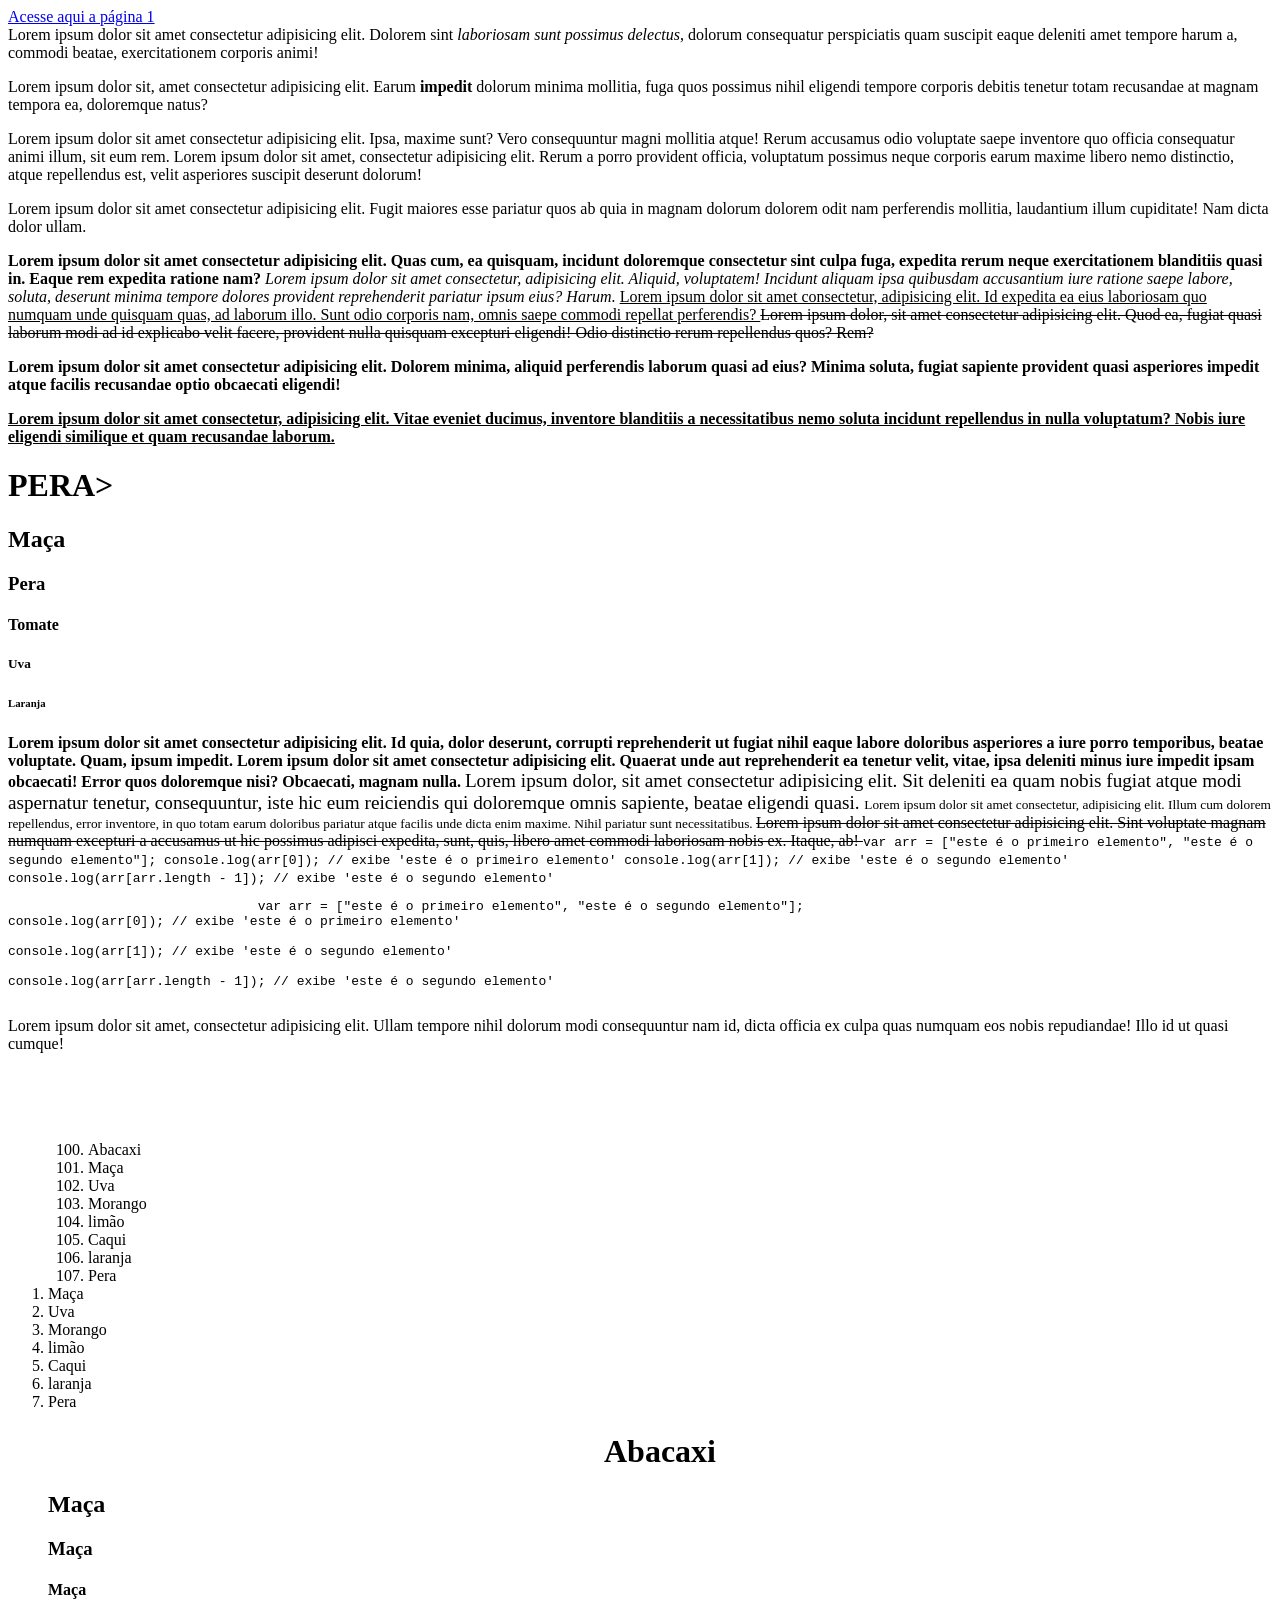
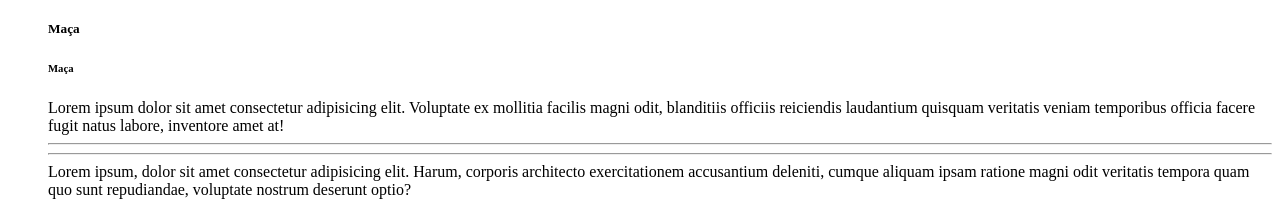
<file: index.html>
<!DOCTYPE html>
<html lang="en">
<head>
    <meta charset="UTF-8">
    <meta name="viewport" content="width=device-width, initial-scale=1.0">
    <title>Meu Site</title>
</head>
<body>
    <!--Link de Páginas-->
    <a href="./paginas/Pagina1.html">Acesse aqui a página 1</a>
    <br />
    <!--DIRECIONAMENTO-->
    Lorem ipsum dolor sit amet consectetur adipisicing elit. Dolorem sint <i>laboriosam sunt possimus delectus</i>, dolorum consequatur perspiciatis quam suscipit eaque deleniti amet tempore harum a, commodi beatae, exercitationem corporis animi!
    <!--Elementos Textuais-->
    <p>
        Lorem ipsum dolor sit, amet consectetur adipisicing elit. Earum <b>impedit</b> dolorum minima mollitia, fuga quos possimus nihil eligendi tempore corporis debitis tenetur totam recusandae at magnam tempora ea, doloremque natus?
    </p>
    Lorem ipsum dolor sit amet consectetur adipisicing elit. Ipsa, maxime sunt? Vero consequuntur magni mollitia atque! Rerum accusamus odio voluptate saepe inventore quo officia consequatur animi illum, sit eum rem.
    Lorem ipsum dolor sit amet, consectetur adipisicing elit. Rerum a porro provident officia, voluptatum possimus neque corporis earum maxime libero nemo distinctio, atque repellendus est, velit asperiores suscipit deserunt dolorum!
    <p>
        Lorem ipsum dolor sit amet consectetur adipisicing elit. Fugit maiores esse pariatur quos ab quia in magnam dolorum dolorem odit nam perferendis mollitia, laudantium illum cupiditate! Nam dicta dolor ullam.
    </p>
    <b>
        Lorem ipsum dolor sit amet consectetur adipisicing elit. Quas cum, ea quisquam, incidunt doloremque consectetur sint culpa fuga, expedita rerum neque exercitationem blanditiis quasi in. Eaque rem expedita ratione nam?
    </b>
    <i>
        Lorem ipsum dolor sit amet consectetur, adipisicing elit. Aliquid, voluptatem! Incidunt aliquam ipsa quibusdam accusantium iure ratione saepe labore, soluta, deserunt minima tempore dolores provident reprehenderit pariatur ipsum eius? Harum.
    </i>
    <u>
        Lorem ipsum dolor sit amet consectetur, adipisicing elit. Id expedita ea eius laboriosam quo numquam unde quisquam quas, ad laborum illo. Sunt odio corporis nam, omnis saepe commodi repellat perferendis?
    </u>
    <del>
        Lorem ipsum dolor, sit amet consectetur adipisicing elit. Quod ea, fugiat quasi laborum modi ad id explicabo velit facere, provident nulla quisquam excepturi eligendi! Odio distinctio rerum repellendus quos? Rem?
    </del>
    <p><b>
        Lorem ipsum dolor sit amet consectetur adipisicing elit. Dolorem minima, aliquid perferendis laborum quasi ad eius? Minima soluta, fugiat sapiente provident quasi asperiores impedit atque facilis recusandae optio obcaecati eligendi!
    </b></p>
    <p><b><u>
        Lorem ipsum dolor sit amet consectetur, adipisicing elit. Vitae eveniet ducimus, inventore blanditiis a necessitatibus nemo soluta incidunt repellendus in nulla voluptatum? Nobis iure eligendi similique et quam recusandae laborum. 
    </u></b></p>
    <!--Hierarquias-->
    <h1>PERA>
    <h2>Maça</h2>
    <h3>Pera</h3>
    <h4>Tomate</h4>
    <h5>Uva</h5>
    <h6>Laranja</h6>
    <!--Tags Semânticas-->
    <strong>Lorem ipsum dolor sit amet consectetur adipisicing elit. Id quia, dolor deserunt, corrupti reprehenderit ut fugiat nihil eaque labore doloribus asperiores a iure porro temporibus, beatae voluptate. Quam, ipsum impedit.
    </strong>
    <b>Lorem ipsum dolor sit amet consectetur adipisicing elit. Quaerat unde aut reprehenderit ea tenetur velit, vitae, ipsa deleniti minus iure impedit ipsam obcaecati! Error quos doloremque nisi? Obcaecati, magnam nulla.
    </b>
    <big>Lorem ipsum dolor, sit amet consectetur adipisicing elit. Sit deleniti ea quam nobis fugiat atque modi aspernatur tenetur, consequuntur, iste hic eum reiciendis qui doloremque omnis sapiente, beatae eligendi quasi.
    </big>
    <small>Lorem ipsum dolor sit amet consectetur, adipisicing elit. Illum cum dolorem repellendus, error inventore, in quo totam earum doloribus pariatur atque facilis unde dicta enim maxime. Nihil pariatur sunt necessitatibus.
    </small>
    <s>Lorem ipsum dolor sit amet consectetur adipisicing elit. Sint voluptate magnam numquam excepturi a accusamus ut hic possimus adipisci expedita, sunt, quis, libero amet commodi laboriosam nobis ex. Itaque, ab!
    </s>
    <!--Estrutura de Programação-->
    <code>
                            var arr = ["este é o primeiro elemento", "este é o segundo elemento"];
console.log(arr[0]); // exibe 'este é o primeiro elemento'

console.log(arr[1]); // exibe 'este é o segundo elemento'

console.log(arr[arr.length - 1]); // exibe 'este é o segundo elemento'
    </code>
    <pre>
                                var arr = ["este é o primeiro elemento", "este é o segundo elemento"];
console.log(arr[0]); // exibe 'este é o primeiro elemento'

console.log(arr[1]); // exibe 'este é o segundo elemento'

console.log(arr[arr.length - 1]); // exibe 'este é o segundo elemento'
    </pre>
<!--Quebra de Linha-->
Lorem ipsum dolor sit amet, consectetur adipisicing elit. Ullam tempore nihil dolorum modi consequuntur nam id, dicta officia ex culpa quas numquam eos nobis repudiandae! Illo id ut quasi cumque!
<br>
<br>
<br>
<br>
<br>
<!--listas ordenadas e não ordenadas-->
<ol>  
<ol type="1" start="100" >  
    <!--Tag que ajuda na sequencia a baixo-->
    <li>Abacaxi</li>
    <li>Maça</li>
    <li>Uva</li>
    <li>Morango</li>
    <li>limão</li>
    <li>Caqui</li>
    <li>laranja</li>
    <li>Pera</li>
    </ol>
</ul>
<ul type="canvas"></ul>    <!--Alinhamento-->
    <li>Maça</li>
    <li>Uva</li>
    <li>Morango</li>
    <li>limão</li>
    <li>Caqui</li>
    <li>laranja</li>
    <li>Pera</li>
    <h1 align="center">Abacaxi</h1>
    <h2>Maça</h2>
    <h3>Maça</h3>
    <h4>Maça</h4>
    <h5>Maça</h5>
    <h6>Maça</h6>


   

Lorem ipsum dolor sit amet consectetur adipisicing elit. Voluptate ex mollitia facilis magni odit, blanditiis officiis reiciendis laudantium quisquam veritatis veniam temporibus officia facere fugit natus labore, inventore amet at!
<hr>
<hr>
Lorem ipsum, dolor sit amet consectetur adipisicing elit. Harum, corporis architecto exercitationem accusantium deleniti, cumque aliquam ipsam ratione magni odit veritatis tempora quam quo sunt repudiandae, voluptate nostrum deserunt optio?
</body>
</html>

<!-- ALT + SHIFT-->
<!-- SHIFT + seta pra cima, seleciona -->
<!-- Tabela-->
 <!--Type-->
 <!-- -->
 <!---->
 <!-- -->
 <!-- -->
 <!-- -->
</file>
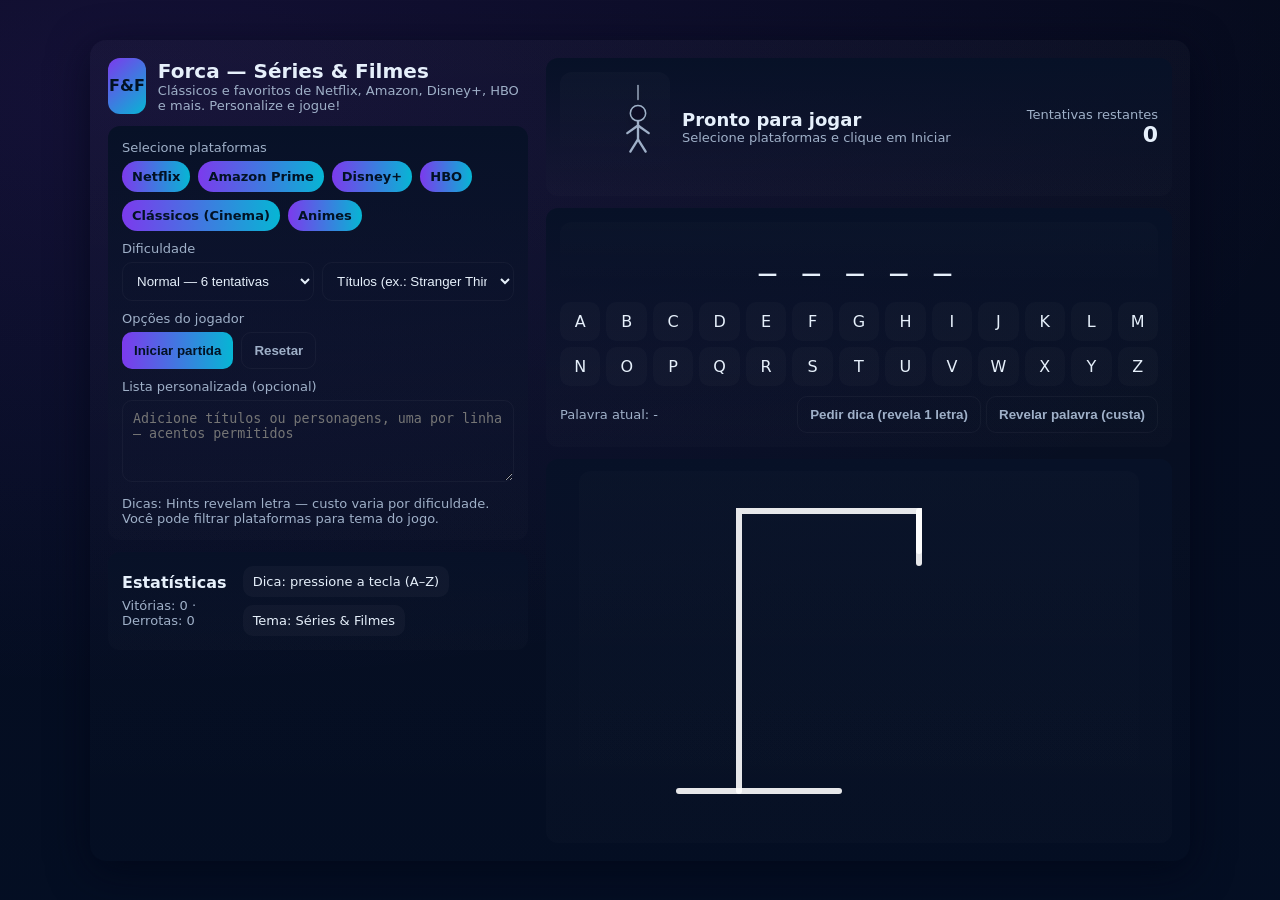
<file: praticas/jogo.html>
<!doctype html>
<html lang="pt-BR">
<head>
  <meta charset="utf-8" />
  <meta name="viewport" content="width=device-width,initial-scale=1" />
  <title>Forca — Séries & Filmes (Clássicos)</title>
  <style>
    :root{
      --bg:#060b1d; --card:#071127; --glass: rgba(255,255,255,0.03);
      --accent:#7c3aed; --accent-2:#06b6d4; --muted:#9fb0c8; --win:#10b981; --lose:#ef4444;
      --glass-2: rgba(255,255,255,0.02);
      font-synthesis: none;
    }
    *{box-sizing:border-box}
    html,body{height:100%}
    body{margin:0;font-family:Inter, ui-sans-serif, system-ui, -apple-system,"Segoe UI", Roboto, 'Helvetica Neue', Arial;background:radial-gradient(1200px 600px at 10% 10%, rgba(124,58,237,0.12), transparent), linear-gradient(180deg,var(--bg), #031026 150%);color:#e6f0fb;display:flex;align-items:center;justify-content:center;padding:28px}

    .wrap{width:100%;max-width:1100px;background:linear-gradient(180deg, rgba(255,255,255,0.02), transparent);border-radius:16px;padding:18px;display:grid;grid-template-columns:420px 1fr;gap:18px;box-shadow:0 10px 40px rgba(2,6,23,0.7)}

    header{display:flex;gap:12px;align-items:center}
    .logo{width:56px;height:56px;border-radius:12px;background:linear-gradient(135deg,var(--accent),var(--accent-2));display:flex;align-items:center;justify-content:center;font-weight:800;color:#021224}
    h1{margin:0;font-size:20px}
    .subtitle{color:var(--muted);font-size:13px}

    .panel{background:linear-gradient(180deg,var(--card), rgba(255,255,255,0.01));padding:14px;border-radius:12px}
    label{display:block;font-size:13px;color:var(--muted);margin-bottom:6px}
    select,input[type=text],textarea{width:100%;padding:10px;border-radius:10px;border:1px solid rgba(255,255,255,0.04);background:transparent;color:inherit}
    textarea{resize:vertical}

    .row{display:flex;gap:8px}
    .row > *{flex:1}
    .btn{background:linear-gradient(90deg,var(--accent),var(--accent-2));border:none;padding:10px 12px;border-radius:10px;color:#021224;font-weight:700;cursor:pointer}
    .btn.ghost{background:transparent;border:1px solid rgba(255,255,255,0.04);color:var(--muted)}

    .platforms{display:flex;gap:8px;flex-wrap:wrap}
    .chip{padding:8px 10px;border-radius:999px;background:var(--glass);font-size:13px;cursor:pointer}
    .chip.active{background:linear-gradient(90deg,var(--accent),var(--accent-2));color:#021224;font-weight:700}

    /* main game area */
    .game-top{display:flex;gap:12px;align-items:center;justify-content:space-between}
    .word{font-size:34px;letter-spacing:8px;padding:14px;border-radius:12px;background:linear-gradient(180deg,rgba(255,255,255,0.01),transparent);text-align:center}
    .kbd{display:grid;grid-template-columns:repeat(13,1fr);gap:6px;margin-top:12px}
    .key{padding:10px;border-radius:10px;background:rgba(255,255,255,0.02);text-align:center;cursor:pointer;user-select:none}
    .key.used{opacity:0.35;pointer-events:none}

    .meta{display:flex;gap:12px;align-items:center;justify-content:space-between;margin-top:10px}
    .meta .small{font-size:13px;color:var(--muted)}

    /* canvas container */
    .canvas-wrap{display:flex;align-items:center;justify-content:center;padding:12px}
    canvas{background:linear-gradient(180deg, rgba(255,255,255,0.01), transparent);border-radius:12px;max-width:100%}

    /* animated SVG avatar */
    .avatar{width:110px;height:110px;border-radius:12px;background:linear-gradient(180deg,rgba(255,255,255,0.02),transparent);display:flex;align-items:center;justify-content:center}

    /* hint / badges */
    .badges{display:flex;gap:8px;flex-wrap:wrap}
    .badge{padding:8px 10px;border-radius:10px;background:var(--glass);font-size:13px}

    /* difficulty indicator */
    .difficulty{display:flex;gap:6px;align-items:center}
    .dot{width:10px;height:10px;border-radius:50%;background:rgba(255,255,255,0.06)}
    .dot.on{background:var(--accent)}

    /* responsive */
    @media (max-width:980px){.wrap{grid-template-columns:1fr} .kbd{grid-template-columns:repeat(10,1fr)} }
  </style>
</head>
<body>
  <div class="wrap" role="application">
    <div>
      <header>
        <div class="logo">F&amp;F</div>
        <div>
          <h1>Forca — Séries & Filmes</h1>
          <div class="subtitle">Clássicos e favoritos de Netflix, Amazon, Disney+, HBO e mais. Personalize e jogue!</div>
        </div>
      </header>

      <div style="height:12px"></div>

      <div class="panel">
        <label>Selecione plataformas</label>
        <div class="platforms" id="platforms">
          <div class="chip active" data-pf="netflix">Netflix</div>
          <div class="chip active" data-pf="prime">Amazon Prime</div>
          <div class="chip active" data-pf="disney">Disney+</div>
          <div class="chip active" data-pf="hbo">HBO</div>
          <div class="chip active" data-pf="classic">Clássicos (Cinema)</div>
          <div class="chip active" data-pf="anime">Animes</div>
        </div>

        <div style="height:10px"></div>
        <label>Dificuldade</label>
        <div class="row">
          <select id="difficulty">
            <option value="easy">Fácil — 8 tentativas</option>
            <option value="normal" selected>Normal — 6 tentativas</option>
            <option value="hard">Difícil — 4 tentativas</option>
          </select>
          <select id="mode">
            <option value="titles" selected>Títulos (ex.: Stranger Things)</option>
            <option value="characters">Personagens</option>
            <option value="mixed">Misturado</option>
          </select>
        </div>

        <div style="height:10px"></div>
        <label>Opções do jogador</label>
        <div style="display:flex;gap:8px">
          <button class="btn" id="startBtn">Iniciar partida</button>
          <button class="btn ghost" id="resetBtn">Resetar</button>
        </div>

        <div style="height:10px"></div>
        <label>Lista personalizada (opcional)</label>
        <textarea id="customList" rows="4" placeholder="Adicione títulos ou personagens, uma por linha — acentos permitidos"></textarea>

        <div style="height:10px"></div>
        <div style="font-size:13px;color:var(--muted)">Dicas: Hints revelam letra — custo varia por dificuldade. Você pode filtrar plataformas para tema do jogo.</div>
      </div>

      <div style="height:12px"></div>

      <div class="panel" style="display:flex;gap:12px;align-items:center;justify-content:space-between">
        <div>
          <div style="font-weight:700">Estatísticas</div>
          <div style="font-size:13px;color:var(--muted);margin-top:6px">Vitórias: <span id="wins">0</span> · Derrotas: <span id="losses">0</span></div>
        </div>
        <div class="badges">
          <div class="badge">Dica: pressione a tecla (A–Z)</div>
          <div class="badge">Tema: Séries & Filmes</div>
        </div>
      </div>
    </div>

    <div>
      <div class="panel" style="display:flex;gap:12px;align-items:center;justify-content:space-between">
        <div style="display:flex;gap:12px;align-items:center">
          <div class="avatar">
            <!-- animated SVG character (simple stick figure with head that can swing) -->
            <svg id="avatarSVG" width="92" height="92" viewBox="0 0 120 120" xmlns="http://www.w3.org/2000/svg">
              <defs>
                <filter id="shadow"><feDropShadow dx="0" dy="4" stdDeviation="6" flood-opacity="0.12"/></filter>
              </defs>
              <g transform="translate(10,6)">
                <g id="gall" filter="url(#shadow)">
                  <line id="rope" x1="80" y1="0" x2="80" y2="18" stroke="#94a3b8" stroke-width="2" stroke-linecap="round"/>
                  <circle id="head" cx="80" cy="36" r="10" fill="#071127" stroke="#9fb0c8" stroke-width="2"/>
                  <line id="body" x1="80" y1="46" x2="80" y2="70" stroke="#9fb0c8" stroke-width="3" stroke-linecap="round"/>
                  <line id="larm" x1="80" y1="52" x2="66" y2="62" stroke="#9fb0c8" stroke-width="3" stroke-linecap="round"/>
                  <line id="rarm" x1="80" y1="52" x2="94" y2="62" stroke="#9fb0c8" stroke-width="3" stroke-linecap="round"/>
                  <line id="lleg" x1="80" y1="70" x2="70" y2="86" stroke="#9fb0c8" stroke-width="3" stroke-linecap="round"/>
                  <line id="rleg" x1="80" y1="70" x2="90" y2="86" stroke="#9fb0c8" stroke-width="3" stroke-linecap="round"/>
                </g>
              </g>
            </svg>
          </div>
          <div>
            <div style="font-weight:800;font-size:18px" id="status">Pronto para jogar</div>
            <div style="color:var(--muted);font-size:13px" id="subtitle">Selecione plataformas e clique em Iniciar</div>
          </div>
        </div>
        <div style="text-align:right">
          <div class="small" style="font-size:13px;color:var(--muted)">Tentativas restantes</div>
          <div style="font-weight:800;font-size:22px" id="lives">0</div>
        </div>
      </div>

      <div style="height:12px"></div>

      <div class="panel">
        <div class="game-top">
          <div style="flex:1">
            <div class="word" id="wordDisplay">_ _ _ _ _</div>
            <div class="kbd" id="keyboard"></div>
            <div class="meta">
              <div class="small">Palavra atual: <span id="currentWord'">-</span></div>
              <div>
                <button class="btn ghost" id="hintBtn">Pedir dica (revela 1 letra)</button>
                <button class="btn ghost" id="revealBtn">Revelar palavra (custa)</button>
              </div>
            </div>
          </div>
        </div>
      </div>

      <div style="height:12px"></div>
      <div class="panel canvas-wrap">
        <canvas id="hangmanCanvas" width="560" height="360"></canvas>
      </div>
    </div>
  </div>

<script>
// Utilitários
const strip = s => s.normalize('NFD').replace(/\p{Diacritic}/gu,'').toUpperCase();
const rand = a=> a[Math.floor(Math.random()*a.length)];

// Elements
const platformChips = document.getElementById('platforms');
const startBtn = document.getElementById('startBtn');
const resetBtn = document.getElementById('resetBtn');
const difficultyEl = document.getElementById('difficulty');
const modeEl = document.getElementById('mode');
const customList = document.getElementById('customList');
const statusEl = document.getElementById('status');
const subtitleEl = document.getElementById('subtitle');
const livesEl = document.getElementById('lives');
const wordDisplay = document.getElementById('wordDisplay');
const keyboardEl = document.getElementById('keyboard');
const hintBtn = document.getElementById('hintBtn');
const revealBtn = document.getElementById('revealBtn');
const winsEl = document.getElementById('wins');
const lossesEl = document.getElementById('losses');

const canvas = document.getElementById('hangmanCanvas'); const ctx = canvas.getContext('2d');
const avatarSVG = document.getElementById('avatarSVG');

// Game state
let state = { pool:[], word:'', display:[], used:new Set(), lives:6, maxLives:6, running:false, wins:0, losses:0 };

// Library of titles (sample curated list across platforms). You can extend the list in customList.
const LIB = {
  netflix: ["STRANGER THINGS","THE CROWN","BLACK MIRROR","NARCOS","HOUSE OF CARDS","THE QUEEN'S GAMBIT"],
  prime: ["THE MARVELOUS MRS MAISel","THE BOYS","FLEABAG","MANCHESTER BY THE SEA","THE EXPANSE"],
  disney: ["THE MANDALORIAN","WANDAVISION","LUCIFER","MOANA","THE SIMPSONS"],
  hbo: ["GAME OF THRONES","SIX FEET UNDER","TRUE DETECTIVE","THE SOPRANOS","WESTWORLD"],
  classic: ["CASABLANCA","GODFATHER","PULP FICTION","FORREST GUMP","BACK TO THE FUTURE"],
  anime: ["DEATH NOTE","ATTACK ON TITAN","SPIRITED AWAY","NARUTO","FULLMETAL ALCHEMIST"]
};

// --- Platform toggles ---
platformChips.addEventListener('click', e=>{
  const chip = e.target.closest('.chip'); if(!chip) return; chip.classList.toggle('active');
});

// --- Keyboard build ---
function buildKeyboard(){ keyboardEl.innerHTML=''; const letters = 'ABCDEFGHIJKLMNOPQRSTUVWXYZ'.split('');
  letters.forEach(l=>{ const b=document.createElement('div'); b.className='key'; b.textContent=l; b.addEventListener('click',()=> pressKey(l)); keyboardEl.appendChild(b); });
}

function setKeyUsed(ch){ Array.from(keyboardEl.children).forEach(b=>{ if(b.textContent===ch) b.classList.add('used'); }); }

// --- Canvas drawing (fancier) ---
function drawScaffold(){ ctx.clearRect(0,0,canvas.width,canvas.height); ctx.lineWidth=6; ctx.strokeStyle='rgba(255,255,255,0.9)'; ctx.lineCap='round';
  // base
  ctx.beginPath(); ctx.moveTo(100,320); ctx.lineTo(260,320); ctx.stroke();
  // pole
  ctx.beginPath(); ctx.moveTo(160,320); ctx.lineTo(160,40); ctx.lineTo(340,40); ctx.lineTo(340,80); ctx.stroke();
  // rope
  ctx.beginPath(); ctx.moveTo(340,40); ctx.lineTo(340,92); ctx.stroke();
}

const parts = [
  // head
  function(p){ ctx.beginPath(); ctx.lineWidth=4; const x=340,y=120,r=28; ctx.arc(x, y - (1-p)*40, r, 0, Math.PI*2); ctx.stroke(); },
  // body
  function(p){ ctx.beginPath(); const x=340,y1=148,y2=230; ctx.moveTo(x, y1); ctx.lineTo(x, y1 + (y2-y1)*p); ctx.stroke(); },
  // left arm
  function(p){ ctx.beginPath(); const x=340,y=160; ctx.moveTo(x,y); ctx.lineTo(x-60*p, y+30*p); ctx.stroke(); },
  // right arm
  function(p){ ctx.beginPath(); const x=340,y=160; ctx.moveTo(x,y); ctx.lineTo(x+60*p, y+30*p); ctx.stroke(); },
  // left leg
  function(p){ ctx.beginPath(); const x=340,y=230; ctx.moveTo(x,y); ctx.lineTo(x-50*p, y+70*p); ctx.stroke(); },
  // right leg
  function(p){ ctx.beginPath(); const x=340,y=230; ctx.moveTo(x,y); ctx.lineTo(x+50*p, y+70*p); ctx.stroke(); }
];

function renderParts(count){ drawScaffold(); for(let i=0;i<count && i<parts.length;i++) parts[i](1); }

function animatePart(i){ const dur=420, start=performance.now(); function step(t){ let p=Math.min(1,(t-start)/dur); const eased=Math.sin(p*(Math.PI/2)); drawScaffold(); for(let k=0;k<i;k++) parts[k](1); parts[i](eased); if(p<1) requestAnimationFrame(step); } requestAnimationFrame(step);} 

// Avatar swing on lose/win
function swingAvatar(strength=6,duration=1200){ const g = document.getElementById('gall'); const start=performance.now(); function frame(t){ const p=Math.min(1,(t-start)/duration); const ang = Math.sin(p*Math.PI*4)*strength*(1-p); g.setAttribute('transform',`translate(10,6) rotate(${ang} 70 20)`); if(p<1) requestAnimationFrame(frame); else g.setAttribute('transform','translate(10,6)'); } requestAnimationFrame(frame); }

// --- Pool creation ---
function buildPool(){ const active = Array.from(document.querySelectorAll('.chip.active')).map(c=>c.dataset.pf);
  let pool = [];
  active.forEach(pf=>{ if(LIB[pf]) pool = pool.concat(LIB[pf]); });
  // custom
  const custom = customList.value.split(/\r?\n/).map(s=>s.trim()).filter(Boolean);
  pool = pool.concat(custom);
  if(pool.length===0) pool = ['STRANGER THINGS','THE MANDALORIAN','GODFATHER','CASABLANCA'];
  state.pool = pool;
}

function pickWord(){ buildPool(); const raw = rand(state.pool); return raw; }

// --- Game lifecycle ---
function initGame(){ buildKeyboard(); buildPool(); state.word = pickWord(); state.display = strip(state.word).split('').map(ch=> /[A-Z0-9]/.test(ch)? '_' : ch);
  const diff = difficultyEl.value; state.maxLives = diff==='easy'?8:diff==='hard'?4:6; state.lives = state.maxLives; state.used = new Set(); state.running = true; updateUI(); renderParts(0); statusEl.textContent='Jogando'; subtitleEl.textContent = 'Tema: ' + Array.from(document.querySelectorAll('.chip.active')).map(c=>c.textContent).join(', ');
}

function updateUI(){ livesEl.textContent = state.lives; wordDisplay.innerHTML = state.display.map((ch,i)=>`<span style="display:inline-block;min-width:18px">${ch==='_'? '<span style="opacity:0.92">_</span>': ch}</span>`).join(' ');
  // used keys
  state.used.forEach(k=> setKeyUsed(k));
}

function pressKey(k){ if(!state.running) return; k=k.toUpperCase(); if(state.used.has(k)) return; state.used.add(k); setKeyUsed(k); const raw = strip(state.word);
  let found=false; for(let i=0;i<raw.length;i++){ if(raw[i]===k){ state.display[i]=state.word[i]; found=true; } }
  if(!found){ state.lives--; animatePart(state.maxLives - state.lives - 1); }
  updateUI(); checkEnd(); }

function checkEnd(){ if(state.display.join('')===state.word){ state.running=false; state.wins++; winsEl.textContent=state.wins; statusEl.textContent='Você venceu!'; swingAvatar(8,1500); } if(state.lives<=0){ state.running=false; state.losses++; lossesEl.textContent=state.losses; statusEl.textContent='Você perdeu'; revealAll(); swingAvatar(12,1600); }
}

function revealAll(){ state.display = state.word.split(''); updateUI(); renderParts(parts.length); }

// hint logic
hintBtn.addEventListener('click', ()=>{
  if(!state.running) return; // cost depends on difficulty
  const cost = difficultyEl.value==='hard'?2:1;
  if(state.lives-cost<=0){ alert('Dica indisponível: acabaria o jogo.'); return; }
  // pick an unrevealed letter
  const raw = strip(state.word); for(let i=0;i<raw.length;i++){ if(state.display[i]==='_'){ const ch = raw[i]; pressKey(ch); state.lives -= (cost-0); updateUI(); break; } }
});

revealBtn.addEventListener('click', ()=>{ if(!state.running) return; if(!confirm('Revelar a palavra agora? Isso encerra a partida.')) return; state.lives=0; checkEnd(); });

// keyboard physical
window.addEventListener('keydown', e=>{ if(!state.running) return; const k = e.key.toUpperCase(); if(/^[A-Z0-9]$/.test(k)) pressKey(k); });

function setKeyUsed(ch){ Array.from(keyboardEl.children).forEach(b=>{ if(b.textContent===ch) b.classList.add('used'); }); }

// start / reset
startBtn.addEventListener('click', ()=>{ initGame(); });
resetBtn.addEventListener('click', ()=>{ customList.value=''; initGame(); });

// initial
buildKeyboard(); drawScaffold();

</script>
</body>
</html>
</file>
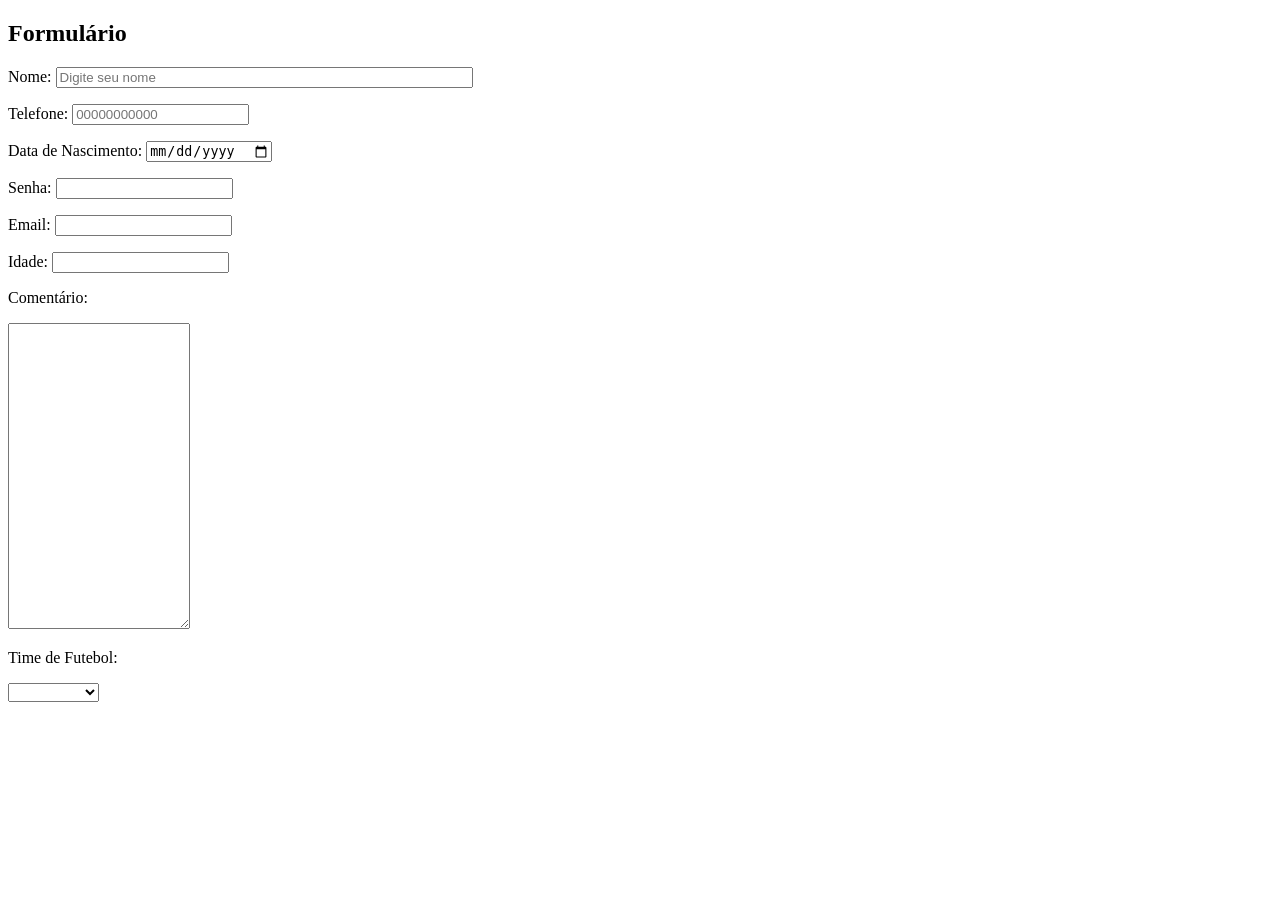
<file: Projetodeinterface/formulário.html>
<!DOCTYPE html>
<html lang="en">
<head>
    <meta charset="UTF-8">
    <meta name="viewport" content="width=device-width, initial-scale=1.0">
    <title>Formulário</title>
</head>
<body>
    <h2>Formulário</h2>
    <form action="formulario.sql" method="post">
        <p>Nome: <input type="text" name="Nome" placeholder="Digite seu nome" size="50"/></p>

        <p>Telefone: <input type="tel" placeholder="00000000000" maxlength="11"/></p>

        <p>Data de Nascimento: <input type="date"/></p>

        <p>Senha: <input type="password" maxlength="16"/></p>

        <p>Email: <input type="email"/></p>

        <p>Idade: <input type="number"/></p>

        <p>Comentário:</p>
        <textarea rows="20" cols="20"></textarea>
        
        <!--Estrutura de Seleção-->
        <p>Time de Futebol:</p>
        <select>
            <option></option>
            <option value="Flamengo">Flamengo</option>
            <option value="Vasco">Vasco</option>
            <option value="Fluminense">Fluminense</option>
        </select>
    </form>
</body>
</html>
</file>
